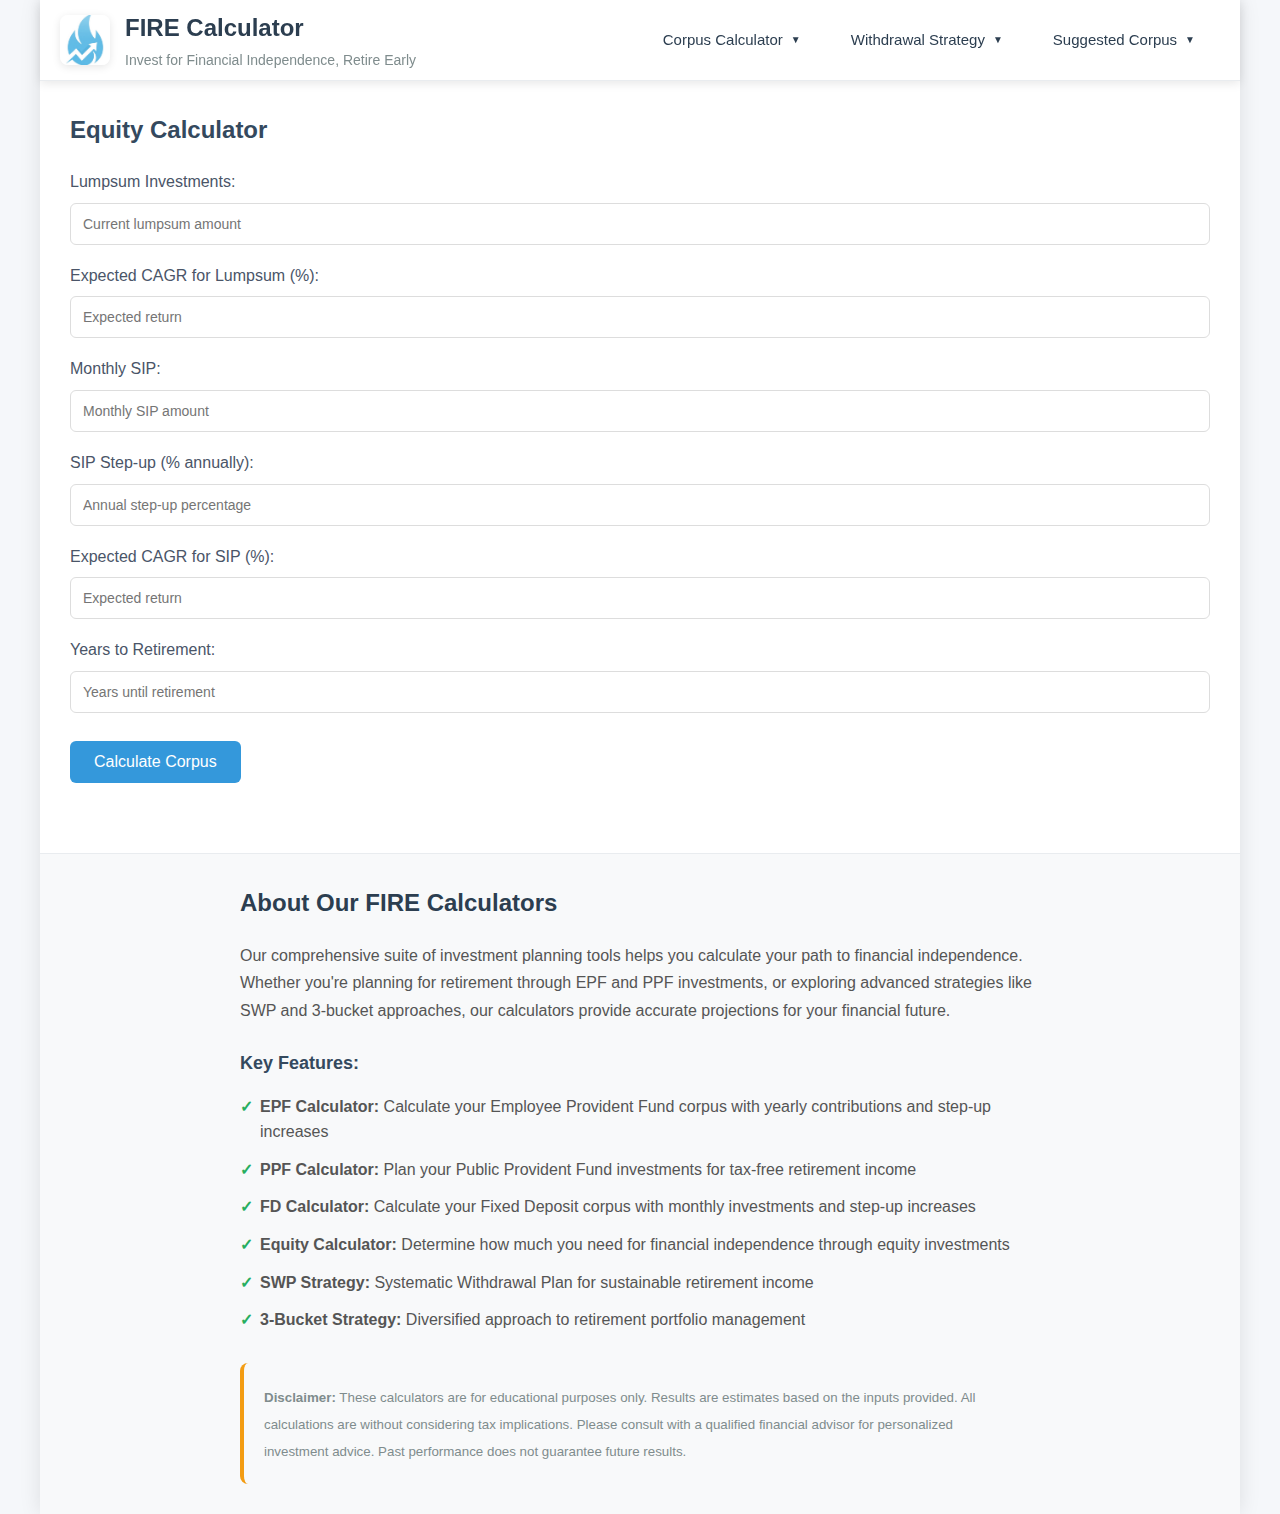
<file: index.html>
<!DOCTYPE html>
<html lang="en">
<head>
    <meta charset="UTF-8">
    <meta name="viewport" content="width=device-width, initial-scale=1.0">
    
    <!-- Favicon -->
    <link rel="icon" type="image/jpeg" href="logo.jpg">
    <link rel="shortcut icon" type="image/jpeg" href="logo.jpg">
    
    <!-- Primary Meta Tags -->
    <title>FIRE Calculator | Invest for Financial Independence, Retire Early | Investment Planning & Retirement Calculator</title>
    <meta name="title" content="FIRE Calculator | Invest for Financial Independence, Retire Early | Investment Planning & Retirement Calculator">
    <meta name="description" content="Invest for FIRE! Achieve Financial Independence, Retire Early with our comprehensive investment calculator suite. Plan your EPF, PPF investments, retirement corpus, and early retirement strategy. Start your FIRE journey today!">
    <meta name="keywords" content="invest, fire calculator, financial independence retire early, EPF calculator, PPF calculator, early retirement planning, FIRE movement, financial independence calculator, retirement corpus, investment planning, India FIRE, finance, retirement, fire calculator, invest for fire">
    <meta name="author" content="Financial Freedom Calculator">
    <meta name="robots" content="index, follow">
    
    <!-- Open Graph / Facebook -->
    <meta property="og:type" content="website">
    <meta property="og:url" content="https://investforfire.com/">
    <meta property="og:title" content="FIRE Calculator | Invest for Financial Independence, Retire Early">
    <meta property="og:description" content="Invest for FIRE! Calculate your path to Financial Independence, Retire Early with our comprehensive investment planning tools. Plan your EPF, PPF investments and early retirement strategy. Start your FIRE journey today.">
    <meta property="og:image" content="https://investforfire.com/og-image.jpg">
    
    <!-- Twitter -->
    <meta property="twitter:card" content="summary_large_image">
    <meta property="twitter:url" content="https://investforfire.com/">
    <meta property="twitter:title" content="FIRE Calculator | Invest for Financial Independence, Retire Early">
    <meta property="twitter:description" content="Invest for FIRE (Financial Independence, Retire Early) with our free calculators. Plan your EPF, PPF investments and early retirement strategy. Join the FIRE movement!">
    <meta property="twitter:image" content="https://investforfire.com/twitter-image.jpg">
    
    <!-- Additional SEO Meta Tags -->
    <meta name="theme-color" content="#2563eb">
    <meta name="msapplication-TileColor" content="#2563eb">
    <link rel="canonical" href="https://investforfire.com/">
    
    <!-- Structured Data -->
    <script type="application/ld+json">
    {
      "@context": "https://schema.org",
      "@type": "WebApplication",
      "name": "FIRE Calculator - Invest for Financial Independence Retire Early",
      "description": "Comprehensive FIRE (Financial Independence, Retire Early) investment planning tools including EPF calculator, PPF calculator, early retirement corpus calculator, and investment strategies for achieving financial independence.",
      "url": "https://investforfire.com",
      "applicationCategory": "FinanceApplication",
      "operatingSystem": "Web Browser",
      "offers": {
        "@type": "Offer",
        "price": "0",
        "priceCurrency": "USD"
      },
      "featureList": [
        "FIRE Calculator",
        "EPF Retirement Calculator",
        "PPF Investment Calculator",
        "Early Retirement Planning",
        "SWP Strategy Calculator",
        "3-Bucket Investment Strategy",
        "Financial Independence Calculator",
        "Investment Planning"
      ]
    }
    </script>
    
    <link rel="stylesheet" href="style.css">
    
    <!-- Google Analytics 4 -->
    <script async src="https://www.googletagmanager.com/gtag/js?id=G-QD94PWT910"></script>
    <script>
        window.dataLayer = window.dataLayer || [];
        function gtag(){dataLayer.push(arguments);}
        gtag('js', new Date());
        gtag('config', 'G-QD94PWT910', {
            // Enhanced measurement for better tracking
            enhanced_measurement_scrolls: true,
            enhanced_measurement_outbound_clicks: true,
            enhanced_measurement_site_search: true,
            enhanced_measurement_video_engagement: true,
            enhanced_measurement_file_downloads: true
        });
    </script>
</head>
<body>
    <div class="container">
        <!-- BespokeBrush-style Header -->
        <header class="bespoke-header">
            <div class="header-content">
                <div class="logo-section">
                    <img src="logo.jpg" alt="FIRE Calculator Logo" class="logo">
                    <div class="brand-text">
                        <h1>FIRE Calculator</h1>
                        <p class="tagline">Invest for Financial Independence, Retire Early</p>
                    </div>
                </div>
                
                <!-- Hamburger Menu Button for Mobile -->
                <button class="hamburger-menu" id="hamburger-menu" aria-label="Toggle navigation menu">
                    <span class="hamburger-line"></span>
                    <span class="hamburger-line"></span>
                    <span class="hamburger-line"></span>
                </button>
                
                <!-- Desktop Navigation -->
                <nav class="main-nav desktop-nav">
                    <ul class="nav-menu">
                        <li class="nav-item dropdown">
                            <a href="#" class="nav-link dropdown-toggle" data-dropdown="corpus-calculators">
                                Corpus Calculator
                                <span class="dropdown-arrow">▼</span>
                            </a>
                            <ul class="dropdown-menu" id="corpus-calculators-dropdown">
                                <li><a href="#equity-calculator" data-tab="equity-calculator" class="dropdown-item">Equity Calculator</a></li>
                                <li><a href="#epf-calculator" data-tab="epf-calculator" class="dropdown-item">EPF Calculator</a></li>
                                <li><a href="#ppf-calculator" data-tab="ppf-calculator" class="dropdown-item">PPF Calculator</a></li>
                                <li><a href="#fd-calculator" data-tab="fd-calculator" class="dropdown-item">FD Calculator</a></li>
                            </ul>
                        </li>
                        <li class="nav-item dropdown">
                            <a href="#" class="nav-link dropdown-toggle" data-dropdown="withdrawal-strategy">
                                Withdrawal Strategy
                                <span class="dropdown-arrow">▼</span>
                            </a>
                            <ul class="dropdown-menu" id="withdrawal-strategy-dropdown">
                                <li><a href="#swp-strategy" data-tab="swp-strategy" class="dropdown-item">SWP Withdrawal Strategy</a></li>
                                <li><a href="#bucket-strategy" data-tab="bucket-strategy" class="dropdown-item">3-Bucket Withdrawal Strategy</a></li>
                            </ul>
                        </li>
                        <li class="nav-item dropdown">
                            <a href="#" class="nav-link dropdown-toggle" data-dropdown="suggested-corpus">
                                Suggested Corpus
                                <span class="dropdown-arrow">▼</span>
                            </a>
                            <ul class="dropdown-menu" id="suggested-corpus-dropdown">
                                <li><a href="#swp-suggest" data-tab="swp-suggest" class="dropdown-item">Suggested SWP Corpus</a></li>
                                <li><a href="#bucket-suggest" data-tab="bucket-suggest" class="dropdown-item">Suggested 3-Bucket Corpus</a></li>
                            </ul>
                        </li>
                    </ul>
                </nav>
                
                <!-- Mobile Navigation -->
                <nav class="main-nav mobile-nav" id="mobile-nav">
                    <ul class="mobile-nav-menu">
                        <li class="mobile-nav-item">
                            <a href="#" class="mobile-nav-link" data-category="corpus-calculators">
                                Corpus Calculator
                                <span class="mobile-arrow">▶</span>
                            </a>
                            <ul class="mobile-submenu" id="mobile-corpus-calculators">
                                <li><a href="#equity-calculator" data-tab="equity-calculator" class="mobile-submenu-item">Equity Calculator</a></li>
                                <li><a href="#epf-calculator" data-tab="epf-calculator" class="mobile-submenu-item">EPF Calculator</a></li>
                                <li><a href="#ppf-calculator" data-tab="ppf-calculator" class="mobile-submenu-item">PPF Calculator</a></li>
                                <li><a href="#fd-calculator" data-tab="fd-calculator" class="mobile-submenu-item">FD Calculator</a></li>
                            </ul>
                        </li>
                        <li class="mobile-nav-item">
                            <a href="#" class="mobile-nav-link" data-category="withdrawal-strategy">
                                Withdrawal Strategy
                                <span class="mobile-arrow">▶</span>
                            </a>
                            <ul class="mobile-submenu" id="mobile-withdrawal-strategy">
                                <li><a href="#swp-strategy" data-tab="swp-strategy" class="mobile-submenu-item">SWP Withdrawal Strategy</a></li>
                                <li><a href="#bucket-strategy" data-tab="bucket-strategy" class="mobile-submenu-item">3-Bucket Withdrawal Strategy</a></li>
                            </ul>
                        </li>
                        <li class="mobile-nav-item">
                            <a href="#" class="mobile-nav-link" data-category="suggested-corpus">
                                Suggested Corpus
                                <span class="mobile-arrow">▶</span>
                            </a>
                            <ul class="mobile-submenu" id="mobile-suggested-corpus">
                                <li><a href="#swp-suggest" data-tab="swp-suggest" class="mobile-submenu-item">Suggested SWP Corpus</a></li>
                                <li><a href="#bucket-suggest" data-tab="bucket-suggest" class="mobile-submenu-item">Suggested 3-Bucket Corpus</a></li>
                            </ul>
                        </li>
                    </ul>
                </nav>
            </div>
        </header>
        
        <!-- Equity Calculator Tab (Renamed from Corpus Calculator) -->
        <div id="equity-calculator" class="tab-content active">
            <h2>Equity Calculator</h2>
            <div class="input-group">
                <label>Lumpsum Investments:</label>
                <input type="number" id="lumpsum" placeholder="Current lumpsum amount">
            </div>
            <div class="input-group">
                <label>Expected CAGR for Lumpsum (%):</label>
                <input type="number" id="lumpsum-cagr" step="0.1" placeholder="Expected return">
            </div>
            <div class="input-group">
                <label>Monthly SIP:</label>
                <input type="number" id="sip" placeholder="Monthly SIP amount">
            </div>
            <div class="input-group">
                <label>SIP Step-up (% annually):</label>
                <input type="number" id="sip-stepup" step="0.1" placeholder="Annual step-up percentage">
            </div>
            <div class="input-group">
                <label>Expected CAGR for SIP (%):</label>
                <input type="number" id="sip-cagr" step="0.1" placeholder="Expected return">
            </div>
            <div class="input-group">
                <label>Years to Retirement:</label>
                <input type="number" id="years-to-retire" placeholder="Years until retirement">
            </div>
            <button id="calculate-corpus">Calculate Corpus</button>
            <div id="corpus-result" class="result"></div>
        </div>
        
        <!-- FD Calculator Tab -->
        <div id="fd-calculator" class="tab-content">
            <h2>FD Corpus Calculator</h2>
            <div class="input-group">
                <label>Current FD Amount:</label>
                <input type="number" id="fd-current-amount" placeholder="Current FD amount">
            </div>
            <div class="input-group">
                <label>FD Interest Rate (%):</label>
                <input type="number" id="fd-interest-rate" step="0.1" placeholder="FD interest rate">
            </div>
            <div class="input-group">
                <label>Monthly FD Investment:</label>
                <input type="number" id="fd-monthly-investment" placeholder="Monthly FD investment">
            </div>
            <div class="input-group">
                <label>FD Investment Step-up (% annually):</label>
                <input type="number" id="fd-investment-stepup" step="0.1" placeholder="Annual step-up percentage">
            </div>
            <div class="input-group">
                <label>Years to Retirement:</label>
                <input type="number" id="fd-years" placeholder="Years until retirement">
            </div>
            <button id="calculate-fd" class="calculate-btn">Calculate FD Corpus</button>
            <div id="fd-result" class="result"></div>
        </div>
        
        <!-- 3-Bucket Strategy Tab -->
        <div id="bucket-strategy" class="tab-content">
            <h2>3-Bucket Withdrawal Strategy</h2>
            <div class="input-group">
                <label>Current Monthly Expense:</label>
                <input type="number" id="current-expense" placeholder="Current monthly expenses">
            </div>
            <div class="input-group">
                <label>Expected Inflation (%):</label>
                <input type="number" id="inflation" step="0.1" placeholder="Annual inflation rate">
            </div>
            <div class="input-group">
                <label>Years to Retirement:</label>
                <input type="number" id="bucket-years-to-retire" placeholder="Years until retirement">
            </div>
            <div class="input-group">
                <label>Retirement Corpus:</label>
                <input type="number" id="bucket-corpus" placeholder="Total retirement corpus">
            </div>
            <div class="bucket-returns">
                <h3>Bucket Returns (annualized)</h3>
                <div class="input-group">
                    <label>Bucket 1 (Cash/FD) (%):</label>
                    <input type="number" id="bucket1-return" step="0.1" value="6">
                </div>
                <div class="input-group">
                    <label>Bucket 2 (Debt/Hybrid) (%):</label>
                    <input type="number" id="bucket2-return" step="0.1" value="8">
                </div>
                <div class="input-group">
                    <label>Bucket 3 (Equity) (%):</label>
                    <input type="number" id="bucket3-return" step="0.1" value="12">
                </div>
            </div>
            <div class="bucket-allocation">
                <h3>Bucket Allocation (%)</h3>
                <div class="input-group">
                    <label>Bucket 1 (Cash/FD):</label>
                    <input type="number" id="bucket1-allocation" step="1" value="10">
                </div>
                <div class="input-group">
                    <label>Bucket 2 (Debt/Hybrid):</label>
                    <input type="number" id="bucket2-allocation" step="1" value="30">
                </div>
                <div class="input-group">
                    <label>Bucket 3 (Equity):</label>
                    <input type="number" id="bucket3-allocation" step="1" value="60">
                </div>
            </div>
            <button id="calculate-bucket">Calculate Withdrawal Plan</button>
            <div id="bucket-result" class="result"></div>
        </div>
        
        <!-- SWP Strategy Tab -->
        <div id="swp-strategy" class="tab-content">
            <h2>SWP Withdrawal Strategy</h2>
            <div class="input-group">
                <label>Current Monthly Expense:</label>
                <input type="number" id="swp-current-expense" placeholder="Current monthly expenses">
            </div>
            <div class="input-group">
                <label>Expected Inflation (%):</label>
                <input type="number" id="swp-inflation" step="0.1" placeholder="Annual inflation rate">
            </div>
            <div class="input-group">
                <label>Years to Retirement:</label>
                <input type="number" id="swp-years-to-retire" placeholder="Years until retirement">
            </div>
            <div class="input-group">
                <label>Retirement Corpus:</label>
                <input type="number" id="swp-corpus" placeholder="Total retirement corpus">
            </div>
            <div class="input-group">
                <label>Expected Portfolio Return (%):</label>
                <input type="number" id="swp-return" step="0.1" value="10" placeholder="Expected annual return">
            </div>
            <button id="calculate-swp">Calculate SWP Plan</button>
            <div id="swp-result" class="result"></div>
        </div>
        
        <!-- Suggested 3-Bucket Corpus Tab -->
        <div id="bucket-suggest" class="tab-content">
            <h2>Suggested 3-Bucket Corpus</h2>
            <div class="input-group">
                <label>Current Monthly Expense:</label>
                <input type="number" id="suggest-current-expense" placeholder="Current monthly expenses">
            </div>
            <div class="input-group">
                <label>Expected Inflation (%):</label>
                <input type="number" id="suggest-inflation" step="0.1" placeholder="Annual inflation rate">
            </div>
            <div class="input-group">
                <label>Years to Retirement:</label>
                <input type="number" id="suggest-years-to-retire" placeholder="Years until retirement">
            </div>
            <div class="input-group">
                <label>Expected Years in Retirement:</label>
                <input type="number" id="suggest-retirement-years" value="30" placeholder="How many years you expect to live after retirement">
            </div>
            <div class="bucket-returns">
                <h3>Bucket Returns (annualized)</h3>
                <div class="input-group">
                    <label>Bucket 1 (Cash/FD) (%):</label>
                    <input type="number" id="suggest-bucket1-return" step="0.1" value="6">
                </div>
                <div class="input-group">
                    <label>Bucket 2 (Debt/Hybrid) (%):</label>
                    <input type="number" id="suggest-bucket2-return" step="0.1" value="8">
                </div>
                <div class="input-group">
                    <label>Bucket 3 (Equity) (%):</label>
                    <input type="number" id="suggest-bucket3-return" step="0.1" value="12">
                </div>
            </div>
            <div class="bucket-allocation">
                <h3>Bucket Allocation (%)</h3>
                <div class="input-group">
                    <label>Bucket 1 (Cash/FD):</label>
                    <input type="number" id="suggest-bucket1-allocation" step="1" value="10">
                </div>
                <div class="input-group">
                    <label>Bucket 2 (Debt/Hybrid):</label>
                    <input type="number" id="suggest-bucket2-allocation" step="1" value="30">
                </div>
                <div class="input-group">
                    <label>Bucket 3 (Equity):</label>
                    <input type="number" id="suggest-bucket3-allocation" step="1" value="60">
                </div>
            </div>
            <button id="calculate-bucket-suggest">Calculate Suggested Corpus</button>
            <div id="bucket-suggest-result" class="result"></div>
        </div>
        
        <!-- Suggested SWP Corpus Tab -->
        <div id="swp-suggest" class="tab-content">
            <h2>Suggested SWP Corpus</h2>
            <div class="input-group">
                <label>Current Monthly Expense:</label>
                <input type="number" id="suggest-swp-current-expense" placeholder="Current monthly expenses">
            </div>
            <div class="input-group">
                <label>Expected Inflation (%):</label>
                <input type="number" id="suggest-swp-inflation" step="0.1" placeholder="Annual inflation rate">
            </div>
            <div class="input-group">
                <label>Years to Retirement:</label>
                <input type="number" id="suggest-swp-years-to-retire" placeholder="Years until retirement">
            </div>
            <div class="input-group">
                <label>Years in Retirement:</label>
                <input type="number" id="suggest-swp-retirement-years" value="30" placeholder="Retirement duration">
            </div>
            <div class="input-group">
                <label>Expected Portfolio Return (%):</label>
                <input type="number" id="suggest-swp-return" step="0.1" value="10" placeholder="Expected annual return">
            </div>
            <button id="calculate-swp-suggest">Calculate Suggested Corpus</button>
            <div id="swp-suggest-result" class="result"></div>
        </div>
        
        <!-- EPF Corpus Calculator Tab -->
        <div id="epf-calculator" class="tab-content">
            <h2>EPF Corpus Calculator</h2>
            <div class="input-group">
                <label>Current EPF Corpus:</label>
                <input type="number" id="epf-current-corpus" placeholder="Current EPF amount">
            </div>
            <div class="input-group">
                <label>Average Interest Rate (%):</label>
                <input type="number" id="epf-interest-rate" step="0.1" placeholder="Expected EPF interest rate">
            </div>
            <div class="input-group">
                <label>Yearly Contribution:</label>
                <input type="number" id="epf-yearly-contribution" placeholder="Annual EPF contribution">
            </div>
            <div class="input-group">
                <label>Yearly % Increase in Contribution:</label>
                <input type="number" id="epf-contribution-increase" step="0.1" placeholder="Annual increase in contribution %">
            </div>
            <div class="input-group">
                <label>Years Left to Retire:</label>
                <input type="number" id="epf-years" placeholder="Years until retirement">
            </div>
            <button id="calculate-epf" class="calculate-btn">Calculate EPF Corpus</button>
            <div id="epf-result" class="result"></div>
        </div>
        
        <!-- PPF Corpus Calculator Tab -->
        <div id="ppf-calculator" class="tab-content">
            <h2>PPF Corpus Calculator</h2>
            <div class="input-group">
                <label>Current PPF Corpus:</label>
                <input type="number" id="ppf-current-corpus" placeholder="Current PPF amount">
            </div>
            <div class="input-group">
                <label>Average Interest Rate (%):</label>
                <input type="number" id="ppf-interest-rate" step="0.1" placeholder="Expected PPF interest rate">
            </div>
            <div class="input-group">
                <label>Yearly Contribution:</label>
                <input type="number" id="ppf-yearly-contribution" placeholder="Annual PPF contribution">
            </div>
            <div class="input-group">
                <label>Years Left to Retire:</label>
                <input type="number" id="ppf-years" placeholder="Years until retirement">
            </div>
            <button id="calculate-ppf" class="calculate-btn">Calculate PPF Corpus</button>
            <div id="ppf-result" class="result"></div>
        </div>
        
        <footer class="footer">
            <div class="footer-content">
                <h2>About Our FIRE Calculators</h2>
                <p>Our comprehensive suite of investment planning tools helps you calculate your path to financial independence. Whether you're planning for retirement through EPF and PPF investments, or exploring advanced strategies like SWP and 3-bucket approaches, our calculators provide accurate projections for your financial future.</p>
                
                <div class="calculator-features">
                    <h3>Key Features:</h3>
                    <ul>
                        <li><strong>EPF Calculator:</strong> Calculate your Employee Provident Fund corpus with yearly contributions and step-up increases</li>
                        <li><strong>PPF Calculator:</strong> Plan your Public Provident Fund investments for tax-free retirement income</li>
                        <li><strong>FD Calculator:</strong> Calculate your Fixed Deposit corpus with monthly investments and step-up increases</li>
                        <li><strong>Equity Calculator:</strong> Determine how much you need for financial independence through equity investments</li>
                        <li><strong>SWP Strategy:</strong> Systematic Withdrawal Plan for sustainable retirement income</li>
                        <li><strong>3-Bucket Strategy:</strong> Diversified approach to retirement portfolio management</li>
                    </ul>
                </div>
                
                <div class="disclaimer">
                    <p><small><strong>Disclaimer:</strong> These calculators are for educational purposes only. Results are estimates based on the inputs provided. All calculations are without considering tax implications. Please consult with a qualified financial advisor for personalized investment advice. Past performance does not guarantee future results.</small></p>
                </div>
            </div>
        </footer>
    </div>

    <script src="script.js"></script>
</body>
</html>
</file>
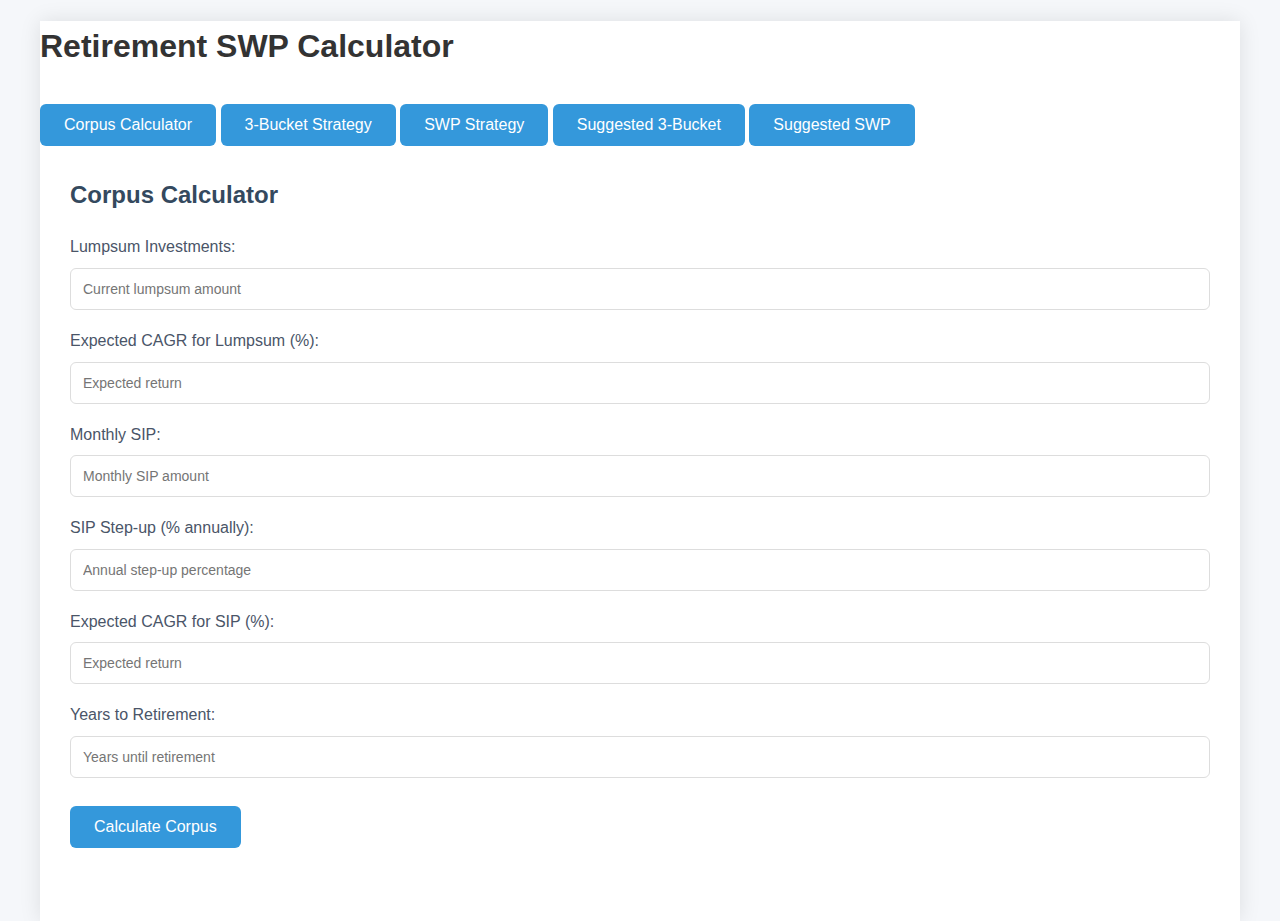
<file: main.html>
<!DOCTYPE html>
<html lang="en">
<head>
    <meta charset="UTF-8">
    <meta name="viewport" content="width=device-width, initial-scale=1.0">
    <title>Retirement SWP Calculator</title>
    <link rel="stylesheet" href="style.css">
</head>
<body>
    <div class="container">
        <h1>Retirement SWP Calculator</h1>
        
        <div class="tabs">
            <button class="tab-btn active" data-tab="corpus-calculator">Corpus Calculator</button>
            <button class="tab-btn" data-tab="bucket-strategy">3-Bucket Strategy</button>
            <button class="tab-btn" data-tab="swp-strategy">SWP Strategy</button>
            <button class="tab-btn" data-tab="bucket-suggest">Suggested 3-Bucket</button>
            <button class="tab-btn" data-tab="swp-suggest">Suggested SWP</button>
        </div>
        
        <!-- Corpus Calculator Tab -->
        <div id="corpus-calculator" class="tab-content active">
            <h2>Corpus Calculator</h2>
            <div class="input-group">
                <label>Lumpsum Investments:</label>
                <input type="number" id="lumpsum" placeholder="Current lumpsum amount">
            </div>
            <div class="input-group">
                <label>Expected CAGR for Lumpsum (%):</label>
                <input type="number" id="lumpsum-cagr" step="0.1" placeholder="Expected return">
            </div>
            <div class="input-group">
                <label>Monthly SIP:</label>
                <input type="number" id="sip" placeholder="Monthly SIP amount">
            </div>
            <div class="input-group">
                <label>SIP Step-up (% annually):</label>
                <input type="number" id="sip-stepup" step="0.1" placeholder="Annual step-up percentage">
            </div>
            <div class="input-group">
                <label>Expected CAGR for SIP (%):</label>
                <input type="number" id="sip-cagr" step="0.1" placeholder="Expected return">
            </div>
            <div class="input-group">
                <label>Years to Retirement:</label>
                <input type="number" id="years-to-retire" placeholder="Years until retirement">
            </div>
            <button id="calculate-corpus">Calculate Corpus</button>
            <div id="corpus-result" class="result"></div>
        </div>
        
        <!-- 3-Bucket Strategy Tab -->
        <div id="bucket-strategy" class="tab-content">
            <h2>3-Bucket Withdrawal Strategy</h2>
            <div class="input-group">
                <label>Current Monthly Expense:</label>
                <input type="number" id="current-expense" placeholder="Current monthly expenses">
            </div>
            <div class="input-group">
                <label>Expected Inflation (%):</label>
                <input type="number" id="inflation" step="0.1" placeholder="Annual inflation rate">
            </div>
            <div class="input-group">
                <label>Years to Retirement:</label>
                <input type="number" id="bucket-years-to-retire" placeholder="Years until retirement">
            </div>
            <div class="input-group">
                <label>Retirement Corpus:</label>
                <input type="number" id="bucket-corpus" placeholder="Total retirement corpus">
            </div>
            <div class="bucket-returns">
                <h3>Bucket Returns (annualized)</h3>
                <div class="input-group">
                    <label>Bucket 1 (Cash/FD) (%):</label>
                    <input type="number" id="bucket1-return" step="0.1" value="6">
                </div>
                <div class="input-group">
                    <label>Bucket 2 (Debt/Hybrid) (%):</label>
                    <input type="number" id="bucket2-return" step="0.1" value="8">
                </div>
                <div class="input-group">
                    <label>Bucket 3 (Equity) (%):</label>
                    <input type="number" id="bucket3-return" step="0.1" value="12">
                </div>
            </div>
            <div class="bucket-allocation">
                <h3>Bucket Allocation (%)</h3>
                <div class="input-group">
                    <label>Bucket 1 (Cash/FD):</label>
                    <input type="number" id="bucket1-allocation" step="1" value="10">
                </div>
                <div class="input-group">
                    <label>Bucket 2 (Debt/Hybrid):</label>
                    <input type="number" id="bucket2-allocation" step="1" value="30">
                </div>
                <div class="input-group">
                    <label>Bucket 3 (Equity):</label>
                    <input type="number" id="bucket3-allocation" step="1" value="60">
                </div>
            </div>
            <button id="calculate-bucket">Calculate Withdrawal Plan</button>
            <div id="bucket-result" class="result"></div>
        </div>
        
        <!-- SWP Strategy Tab -->
        <div id="swp-strategy" class="tab-content">
            <h2>SWP Withdrawal Strategy</h2>
            <div class="input-group">
                <label>Current Monthly Expense:</label>
                <input type="number" id="swp-current-expense" placeholder="Current monthly expenses">
            </div>
            <div class="input-group">
                <label>Expected Inflation (%):</label>
                <input type="number" id="swp-inflation" step="0.1" placeholder="Annual inflation rate">
            </div>
            <div class="input-group">
                <label>Years to Retirement:</label>
                <input type="number" id="swp-years-to-retire" placeholder="Years until retirement">
            </div>
            <div class="input-group">
                <label>Retirement Corpus:</label>
                <input type="number" id="swp-corpus" placeholder="Total retirement corpus">
            </div>
            <div class="input-group">
                <label>Expected Portfolio Return (%):</label>
                <input type="number" id="swp-return" step="0.1" value="10" placeholder="Expected annual return">
            </div>
            <button id="calculate-swp">Calculate SWP Plan</button>
            <div id="swp-result" class="result"></div>
        </div>
        
        <!-- Suggested 3-Bucket Corpus Tab -->
        <div id="bucket-suggest" class="tab-content">
            <h2>Suggested 3-Bucket Corpus</h2>
            <div class="input-group">
                <label>Current Monthly Expense:</label>
                <input type="number" id="suggest-current-expense" placeholder="Current monthly expenses">
            </div>
            <div class="input-group">
                <label>Expected Inflation (%):</label>
                <input type="number" id="suggest-inflation" step="0.1" placeholder="Annual inflation rate">
            </div>
            <div class="input-group">
                <label>Years to Retirement:</label>
                <input type="number" id="suggest-years-to-retire" placeholder="Years until retirement">
            </div>
            <div class="input-group">
                <label>Years in Retirement:</label>
                <input type="number" id="suggest-retirement-years" value="30" placeholder="Retirement duration">
            </div>
            <div class="bucket-returns">
                <h3>Bucket Returns (annualized)</h3>
                <div class="input-group">
                    <label>Bucket 1 (Cash/FD) (%):</label>
                    <input type="number" id="suggest-bucket1-return" step="0.1" value="6">
                </div>
                <div class="input-group">
                    <label>Bucket 2 (Debt/Hybrid) (%):</label>
                    <input type="number" id="suggest-bucket2-return" step="0.1" value="8">
                </div>
                <div class="input-group">
                    <label>Bucket 3 (Equity) (%):</label>
                    <input type="number" id="suggest-bucket3-return" step="0.1" value="12">
                </div>
            </div>
            <div class="bucket-allocation">
                <h3>Bucket Allocation (%)</h3>
                <div class="input-group">
                    <label>Bucket 1 (Cash/FD):</label>
                    <input type="number" id="suggest-bucket1-allocation" step="1" value="10">
                </div>
                <div class="input-group">
                    <label>Bucket 2 (Debt/Hybrid):</label>
                    <input type="number" id="suggest-bucket2-allocation" step="1" value="30">
                </div>
                <div class="input-group">
                    <label>Bucket 3 (Equity):</label>
                    <input type="number" id="suggest-bucket3-allocation" step="1" value="60">
                </div>
            </div>
            <button id="calculate-bucket-suggest">Calculate Suggested Corpus</button>
            <div id="bucket-suggest-result" class="result"></div>
        </div>
        
        <!-- Suggested SWP Corpus Tab -->
        <div id="swp-suggest" class="tab-content">
            <h2>Suggested SWP Corpus</h2>
            <div class="input-group">
                <label>Current Monthly Expense:</label>
                <input type="number" id="suggest-swp-current-expense" placeholder="Current monthly expenses">
            </div>
            <div class="input-group">
                <label>Expected Inflation (%):</label>
                <input type="number" id="suggest-swp-inflation" step="0.1" placeholder="Annual inflation rate">
            </div>
            <div class="input-group">
                <label>Years to Retirement:</label>
                <input type="number" id="suggest-swp-years-to-retire" placeholder="Years until retirement">
            </div>
            <div class="input-group">
                <label>Years in Retirement:</label>
                <input type="number" id="suggest-swp-retirement-years" value="30" placeholder="Retirement duration">
            </div>
            <div class="input-group">
                <label>Expected Portfolio Return (%):</label>
                <input type="number" id="suggest-swp-return" step="0.1" value="10" placeholder="Expected annual return">
            </div>
            <button id="calculate-swp-suggest">Calculate Suggested Corpus</button>
            <div id="swp-suggest-result" class="result"></div>
        </div>
    </div>

    <script src="script.js"></script>
</body>
</html>
</file>
<file: style.css>
body {
    font-family: 'Segoe UI', Tahoma, Geneva, Verdana, sans-serif;
    line-height: 1.6;
    margin: 0;
    padding: 0;
    background-color: #f5f7fa;
    color: #333;
}

.container {
    max-width: 1200px;
    margin: 0 auto;
    background: white;
    min-height: 100vh;
    box-shadow: 0 0 20px rgba(0,0,0,0.1);
}

/* BespokeBrush-style Header */
.bespoke-header {
    background: #ffffff;
    border-bottom: 1px solid #e9ecef;
    box-shadow: 0 2px 10px rgba(0,0,0,0.1);
    position: sticky;
    top: 0;
    z-index: 1000;
}

.header-content {
    max-width: 1200px;
    margin: 0 auto;
    padding: 0 20px;
    display: flex;
    justify-content: space-between;
    align-items: center;
    min-height: 80px;
}

.logo-section {
    display: flex;
    align-items: center;
    gap: 15px;
}

.logo {
    width: 50px;
    height: 50px;
    border-radius: 8px;
    object-fit: cover;
    box-shadow: 0 2px 8px rgba(0,0,0,0.1);
}

.brand-text h1 {
    color: #2c3e50;
    margin: 0;
    font-size: 24px;
    font-weight: 700;
}

.tagline {
    color: #7f8c8d;
    font-size: 14px;
    margin: 2px 0 0 0;
    font-weight: normal;
}

/* Hamburger Menu Button */
.hamburger-menu {
    display: none;
    flex-direction: column;
    justify-content: space-around;
    width: 30px;
    height: 30px;
    background: transparent;
    border: none;
    cursor: pointer;
    padding: 0;
    z-index: 1001;
}

.hamburger-line {
    width: 100%;
    height: 3px;
    background: #2c3e50;
    border-radius: 2px;
    transition: all 0.3s ease;
}

.hamburger-menu.active .hamburger-line:nth-child(1) {
    transform: rotate(45deg) translate(6px, 6px);
}

.hamburger-menu.active .hamburger-line:nth-child(2) {
    opacity: 0;
}

.hamburger-menu.active .hamburger-line:nth-child(3) {
    transform: rotate(-45deg) translate(6px, -6px);
}

/* Main Navigation */
.main-nav {
    display: flex;
    align-items: center;
}

.nav-menu {
    list-style: none;
    padding: 0;
    margin: 0;
    display: flex;
    gap: 0;
}

.nav-item {
    position: relative;
}

.nav-link {
    display: flex;
    align-items: center;
    padding: 15px 20px;
    color: #2c3e50;
    text-decoration: none;
    font-weight: 500;
    font-size: 15px;
    transition: all 0.3s ease;
    border: none;
    background: none;
    cursor: pointer;
    white-space: nowrap;
    border-radius: 6px;
    margin: 0 5px;
}

.nav-link:hover {
    background: #f8f9fa;
    color: #3498db;
}

.dropdown-arrow {
    margin-left: 8px;
    font-size: 10px;
    transition: transform 0.3s ease;
}

.dropdown.active .dropdown-arrow {
    transform: rotate(180deg);
}

.dropdown-menu {
    position: absolute;
    top: 100%;
    left: 0;
    background: #ffffff;
    border: 1px solid #e9ecef;
    border-radius: 8px;
    box-shadow: 0 4px 15px rgba(0,0,0,0.1);
    list-style: none;
    padding: 8px 0;
    margin: 5px 0 0 0;
    min-width: 220px;
    opacity: 0;
    visibility: hidden;
    transform: translateY(-10px);
    transition: all 0.3s ease;
    z-index: 1000;
}

.dropdown.active .dropdown-menu {
    opacity: 1;
    visibility: visible;
    transform: translateY(0);
}

.dropdown-item {
    display: block;
    padding: 12px 20px;
    color: #2c3e50;
    text-decoration: none;
    font-size: 14px;
    transition: all 0.3s ease;
    border-bottom: 1px solid transparent;
}

.dropdown-item:last-child {
    border-bottom: none;
}

.dropdown-item:hover {
    background: #f8f9fa;
    color: #3498db;
    padding-left: 25px;
}

.dropdown-item.active {
    background: #3498db;
    color: white;
}

/* Mobile Navigation */
.mobile-nav {
    display: none;
    position: fixed;
    top: 0;
    left: 0;
    width: 100%;
    height: 100vh;
    background: rgba(0, 0, 0, 0.5);
    z-index: 999;
    opacity: 0;
    visibility: hidden;
    transition: all 0.3s ease;
}

.mobile-nav.active {
    opacity: 1;
    visibility: visible;
}

.mobile-nav-menu {
    position: absolute;
    top: 0;
    right: 0;
    width: 280px;
    height: 100vh;
    background: #ffffff;
    list-style: none;
    padding: 80px 0 0 0;
    margin: 0;
    transform: translateX(100%);
    transition: transform 0.3s ease;
    overflow-y: auto;
}

.mobile-nav.active .mobile-nav-menu {
    transform: translateX(0);
}

.mobile-nav-item {
    border-bottom: 1px solid #f8f9fa;
}

.mobile-nav-link {
    display: flex;
    justify-content: space-between;
    align-items: center;
    padding: 15px 20px;
    color: #2c3e50;
    text-decoration: none;
    font-weight: 500;
    font-size: 16px;
    transition: all 0.3s ease;
    background: none;
    border: none;
    width: 100%;
    text-align: left;
    cursor: pointer;
}

.mobile-nav-link:hover {
    background: #f8f9fa;
    color: #3498db;
}

.mobile-arrow {
    font-size: 12px;
    transition: transform 0.3s ease;
}

.mobile-nav-item.active .mobile-arrow {
    transform: rotate(90deg);
}

.mobile-submenu {
    list-style: none;
    padding: 0;
    margin: 0;
    background: #f8f9fa;
    max-height: 0;
    overflow: hidden;
    transition: max-height 0.3s ease;
}

.mobile-nav-item.active .mobile-submenu {
    max-height: 300px;
}

.mobile-submenu-item {
    display: block;
    padding: 12px 40px;
    color: #2c3e50;
    text-decoration: none;
    font-size: 14px;
    transition: all 0.3s ease;
    border-bottom: 1px solid #e9ecef;
}

.mobile-submenu-item:last-child {
    border-bottom: none;
}

.mobile-submenu-item:hover {
    background: #e9ecef;
    color: #3498db;
}

.mobile-submenu-item.active {
    background: #3498db;
    color: white;
}

/* Mobile responsive header */
@media (max-width: 768px) {
    .header-content {
        padding: 15px 20px;
    }
    
    .hamburger-menu {
        display: flex;
    }
    
    .desktop-nav {
        display: none;
    }
    
    .mobile-nav {
        display: block;
    }
    
    .logo-section {
        flex: 1;
    }
    
    .brand-text h1 {
        font-size: 20px;
    }
    
    .tagline {
        font-size: 12px;
    }
}

@media (min-width: 769px) {
    .mobile-nav {
        display: none !important;
    }
}

/* Main Content Area */
.tab-content {
    display: none;
    padding: 30px;
    background: #fff;
}

.tab-content.active {
    display: block;
    animation: fadeIn 0.5s ease;
}

@keyframes fadeIn {
    from { opacity: 0; }
    to { opacity: 1; }
}

h2, h3 {
    color: #34495e;
    margin-top: 0;
}

.input-group {
    margin-bottom: 18px;
}

.input-group label {
    display: block;
    margin-bottom: 8px;
    font-weight: 500;
    color: #4a5568;
}

.input-group input {
    width: 100%;
    padding: 12px;
    border: 1px solid #ddd;
    border-radius: 6px;
    font-size: 14px;
    transition: border-color 0.3s ease;
    box-sizing: border-box;
}

.input-group input:focus {
    outline: none;
    border-color: #3498db;
    box-shadow: 0 0 0 3px rgba(52, 152, 219, 0.1);
}

button {
    background: #3498db;
    color: white;
    padding: 12px 24px;
    border: none;
    border-radius: 6px;
    cursor: pointer;
    font-size: 16px;
    font-weight: 500;
    transition: all 0.3s ease;
    margin-top: 10px;
}

button:hover {
    background: #2980b9;
    transform: translateY(-1px);
}

/* Modal System */
.modal-overlay {
    position: fixed;
    top: 0;
    left: 0;
    width: 100%;
    height: 100%;
    background: rgba(0, 0, 0, 0.5);
    display: flex;
    justify-content: center;
    align-items: center;
    z-index: 10000;
    animation: fadeIn 0.3s ease-in-out;
}

.modal-content {
    background: white;
    padding: 20px;
    border-radius: 8px;
    box-shadow: 0 4px 20px rgba(0, 0, 0, 0.3);
    max-width: 400px;
    width: 90%;
    text-align: center;
    animation: slideIn 0.3s ease-out;
}

.modal-error {
    border-left: 4px solid #e74c3c;
    background: #fdf2f2;
}

.modal-info {
    border-left: 4px solid #3498db;
    background: #f8f9fa;
}

.modal-success {
    border-left: 4px solid #27ae60;
    background: #f0f9f0;
}

.modal-message {
    font-size: 16px;
    font-weight: 500;
    color: #2c3e50;
    line-height: 1.5;
}

@keyframes slideIn {
    from {
        transform: translateY(-50px);
        opacity: 0;
    }
    to {
        transform: translateY(0);
        opacity: 1;
    }
}

/* Hide empty result sections by default */
.result:empty {
    display: none;
}

.result {
    margin-top: 20px;
    padding: 20px;
    background: #f8f9fa;
    border-radius: 8px;
    border-left: 4px solid #3498db;
}

.bucket-returns, .bucket-allocation {
    background: #f8f9fa;
    padding: 20px;
    border-radius: 8px;
    margin: 20px 0;
}

table {
    width: 100%;
    border-collapse: collapse;
    margin-top: 15px;
    background: white;
    border-radius: 8px;
    overflow: hidden;
    box-shadow: 0 2px 8px rgba(0,0,0,0.1);
}

th, td {
    padding: 12px;
    text-align: left;
    border-bottom: 1px solid #e9ecef;
}

th {
    background: #f8f9fa;
    font-weight: 600;
    color: #2c3e50;
    font-size: 14px;
    position: sticky;
    top: 0;
    z-index: 10;
}

tr:hover {
    background: #f8f9fa;
}

.result-grid {
    display: grid;
    grid-template-columns: repeat(auto-fit, minmax(200px, 1fr));
    gap: 15px;
    margin-top: 15px;
}

.result-item {
    background: white;
    padding: 15px;
    border-radius: 6px;
    border: 1px solid #e9ecef;
    text-align: center;
}

.result-item.highlight {
    background: #e8f4fd;
    border-color: #3498db;
}

.result-label {
    font-size: 12px;
    color: #6c757d;
    margin-bottom: 5px;
}

.result-value {
    font-size: 18px;
    font-weight: 600;
    color: #2c3e50;
}

.result-highlight {
    font-size: 24px;
    font-weight: 700;
    color: #3498db;
    margin: 10px 0;
    padding: 15px;
    background: linear-gradient(135deg, #e8f4fd 0%, #d1ecf1 100%);
    border-radius: 8px;
    text-align: center;
    border: 2px solid #3498db;
}

.summary {
    background: #e8f4fd;
    padding: 15px;
    border-radius: 6px;
    margin-top: 15px;
}

.summary p {
    margin: 5px 0;
    font-weight: 500;
}

.table-container {
    overflow-x: auto;
    overflow-y: auto;
    max-height: 400px;
    margin-top: 15px;
}

.warning {
    color: #e74c3c;
    font-weight: 500;
}

.success {
    color: #27ae60;
    font-weight: 500;
}

tr.depleted {
    background: #fdf2f2;
}

tr.depleted td {
    color: #e74c3c;
}

@media (max-width: 768px) {
    .container {
        margin: 0;
    }
    
    .tab-content {
        padding: 20px;
    }
    
    .result-item {
        padding: 10px;
    }
    
    .result-highlight {
        font-size: 20px;
        padding: 12px;
    }
    
    table {
        font-size: 12px;
    }
    
    th, td {
        padding: 8px 6px;
    }
}

.footer {
    margin-top: 40px;
    padding: 30px;
    border-top: 1px solid #e9ecef;
    background: #f8f9fa;
}

.footer-content {
    max-width: 800px;
    margin: 0 auto;
}

.footer h2 {
    color: #2c3e50;
    margin-bottom: 20px;
    font-size: 24px;
}

.footer h3 {
    color: #34495e;
    margin: 25px 0 15px 0;
    font-size: 18px;
}

.footer p {
    color: #555;
    line-height: 1.7;
    margin-bottom: 20px;
}

.calculator-features ul {
    list-style: none;
    padding: 0;
}

.calculator-features li {
    margin-bottom: 12px;
    padding-left: 20px;
    position: relative;
    color: #555;
}

.calculator-features li:before {
    content: "✓";
    position: absolute;
    left: 0;
    color: #27ae60;
    font-weight: bold;
}

.disclaimer {
    background: #f8f9fa;
    padding: 20px;
    border-radius: 8px;
    margin-top: 30px;
    border-left: 4px solid #f39c12;
}

.disclaimer p {
    margin: 0;
    color: #7f8c8d;
}
</file>
